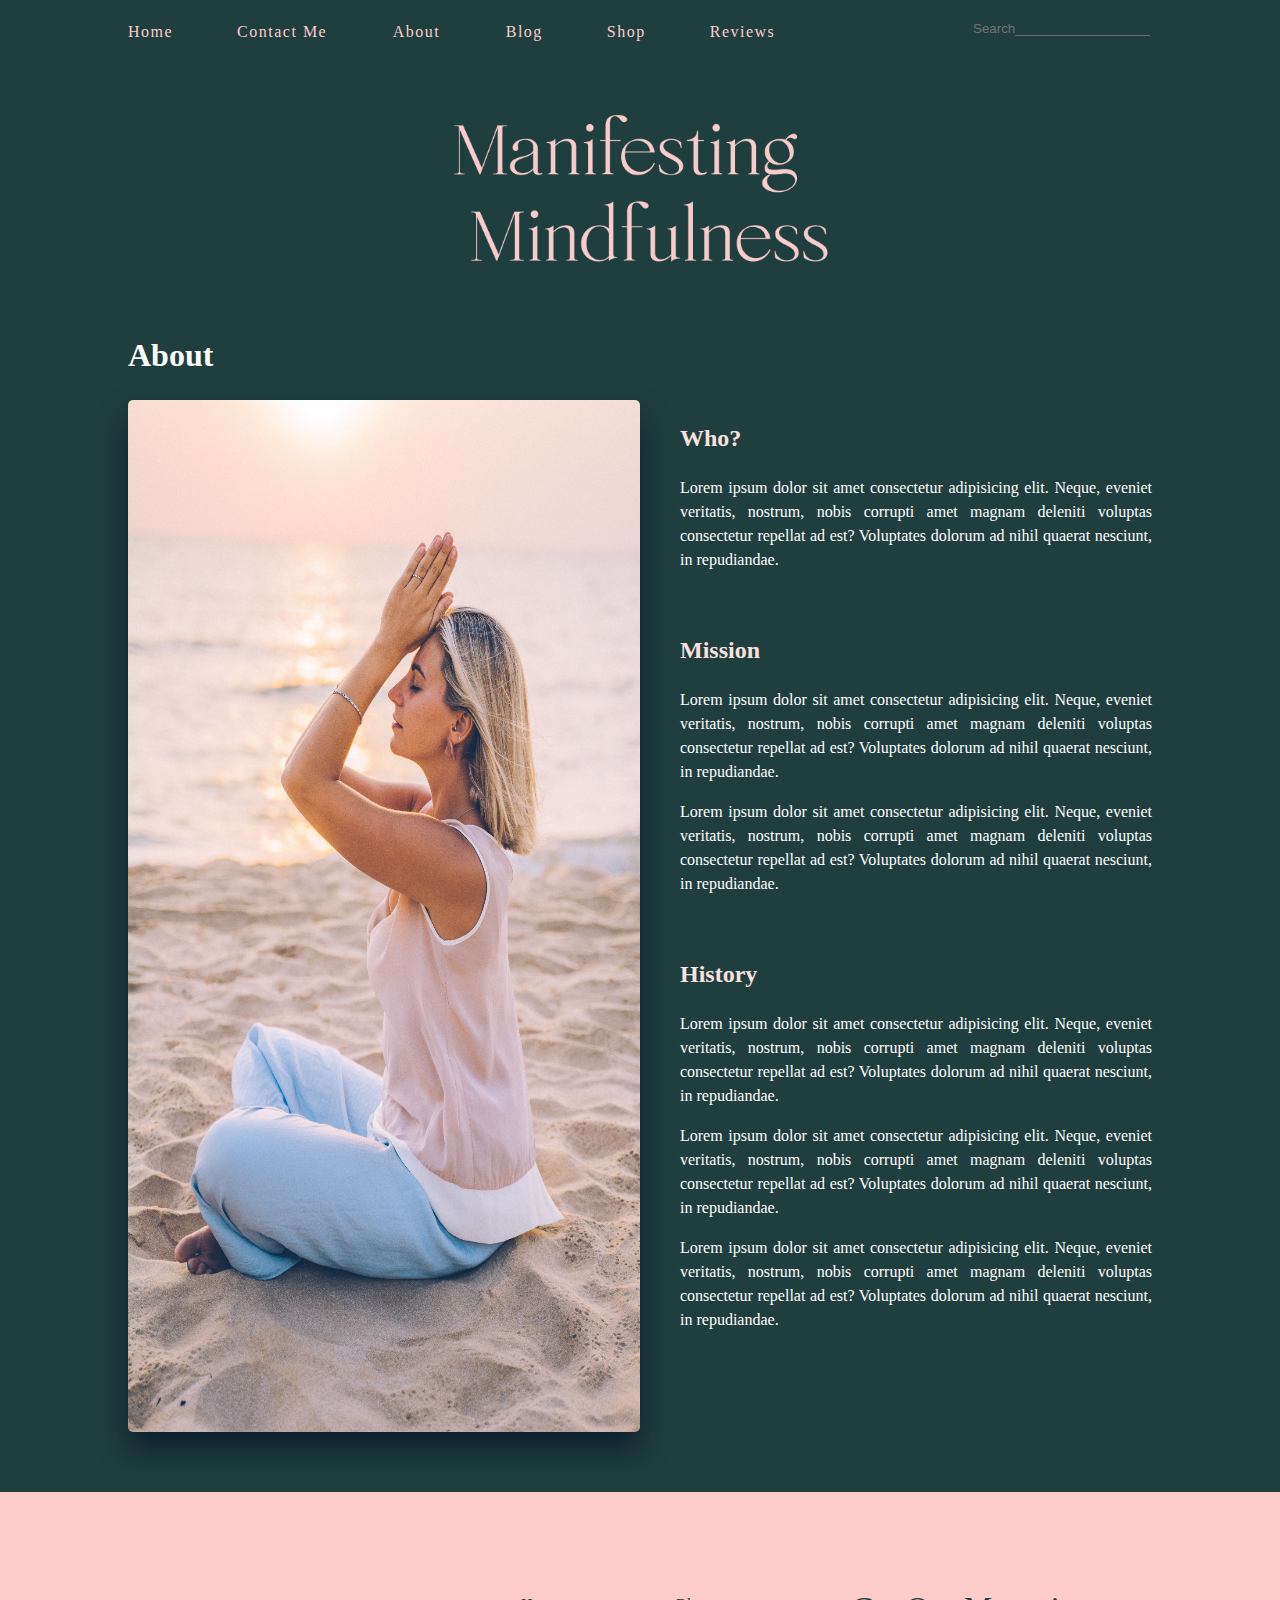
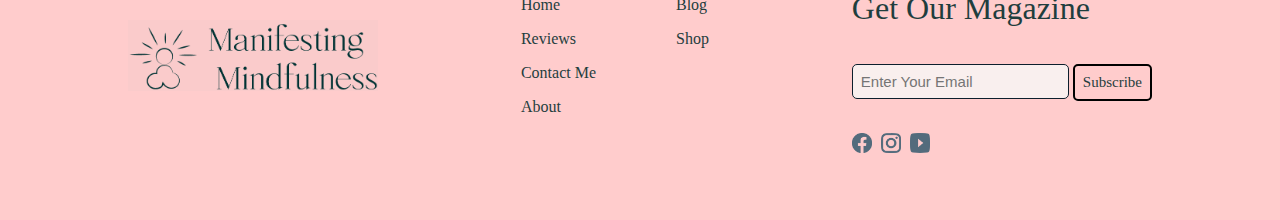
<file: About.html>
<!DOCTYPE html>
<html lang="en">

<head>
    <meta charset="UTF-8">
    <meta http-equiv="X-UA-Compatible" content="IE=edge">
    <meta name="viewport" content="width=device-width, initial-scale=1.0">
    <title>Blog-Interiors</title>
    <link rel="stylesheet" href="about.css">
</head>

<body>
    <nav class="navbar">
        <a href="inedx.html"> Home</a>
        <a href="contact.html"> Contact Me </a>
        <a href="About.html"> About </a>
        <div class="dropdown">
            <button class="dropbtn">Blog</button>
            <div class="dropdown-content">
                <a href="Blog.html">Interiors</a>
                <a href="Blog.html">Recommendations</a>
                <a href="Blog.html">Lifestyle</a>
                <a href="Blog.html">Fashion</a>
                <a href="Blog.html">Beauty</a>
                <a href="Blog.html">Culture</a>
                <a href="Blog.html">Travel</a>
                <a href="Blog.html">News</a>
            </div>
        </div>
        <div class="dropdown">
            <button class="dropbtn">Shop</button>
            <div class="dropdown-content">
                <a href="shop.html">Home Decor</a>
                <a href="shop.html">Gifts</a>
            </div>
        </div>
        <a href="reviews.html"> Reviews </a>

        <input type="text" placeholder="Search_______________________________________" class="search">
    </nav>

    <img class="brand-logo" src="Assets/brand_logo.png" alt="brand_logo">

    <div class="about-container">
        <h1 class="category">About</h1>
        <div class="about-post">
            <img src="Assets/about.jpg" alt="girl doing yoga poses">
            <div class="text">
                <div class="subtitle-text">
                    <h2>Who?</h2>
                    <p>
                        Lorem ipsum dolor sit amet consectetur adipisicing elit. Neque, eveniet veritatis, nostrum,
                        nobis
                        corrupti amet magnam deleniti voluptas consectetur repellat ad est? Voluptates dolorum ad nihil
                        quaerat
                        nesciunt, in repudiandae.
                    </p>
                </div>

                <div class="subtitle-text">
                    <h2>Mission</h2>
                    <p>
                        Lorem ipsum dolor sit amet consectetur adipisicing elit. Neque, eveniet veritatis, nostrum,
                        nobis
                        corrupti amet magnam deleniti voluptas consectetur repellat ad est? Voluptates dolorum ad nihil
                        quaerat
                        nesciunt, in repudiandae.
                    </p>
                    <p>
                        Lorem ipsum dolor sit amet consectetur adipisicing elit. Neque, eveniet veritatis, nostrum,
                        nobis
                        corrupti amet magnam deleniti voluptas consectetur repellat ad est? Voluptates dolorum ad nihil
                        quaerat
                        nesciunt, in repudiandae.
                    </p>
                </div>

                <div class="subtitle-text">
                    <h2>History</h2>
                    <p>
                        Lorem ipsum dolor sit amet consectetur adipisicing elit. Neque, eveniet veritatis, nostrum,
                        nobis
                        corrupti amet magnam deleniti voluptas consectetur repellat ad est? Voluptates dolorum ad nihil
                        quaerat
                        nesciunt, in repudiandae.
                    </p>
                    <p>
                        Lorem ipsum dolor sit amet consectetur adipisicing elit. Neque, eveniet veritatis, nostrum,
                        nobis
                        corrupti amet magnam deleniti voluptas consectetur repellat ad est? Voluptates dolorum ad nihil
                        quaerat
                        nesciunt, in repudiandae.
                    </p>
                    <p>
                        Lorem ipsum dolor sit amet consectetur adipisicing elit. Neque, eveniet veritatis, nostrum,
                        nobis
                        corrupti amet magnam deleniti voluptas consectetur repellat ad est? Voluptates dolorum ad nihil
                        quaerat
                        nesciunt, in repudiandae.
                    </p>
                </div>
            </div>
        </div>
    </div>

    <footer>
        <img src="Assets/brand_logo_footer.png" class="foot-logo" alt="blog logo in footer">

        <div class="foot-links">
            <div class="col1">
                <a href="home.html"> Home </a>
                <a href="reviews.html"> Reviews </a>
                <a href="contact.html"> Contact Me </a>
                <a href="index.html"> About</a>
            </div>

            <div class="col2">
                <a href="Blog.html"> Blog </a>
                <a href="shop.html"> Shop </a>
            </div>
        </div>

        <div class="footer-subscribe">
            <p> Get Our Magazine </p>
            <input type="email" placeholder="Enter Your Email">
            <button>Subscribe</button>
            <br>
            <img src="Assets/Facebook_Footer.png" alt="Facebook Logo">
            <img src="Assets/Instagram_Footer.png" alt="Instagram Logo">
            <img src="Assets/YouTube_Footer.png" alt="YouTube Logo">
        </div>
    </footer>
</body>

</html>
</file>
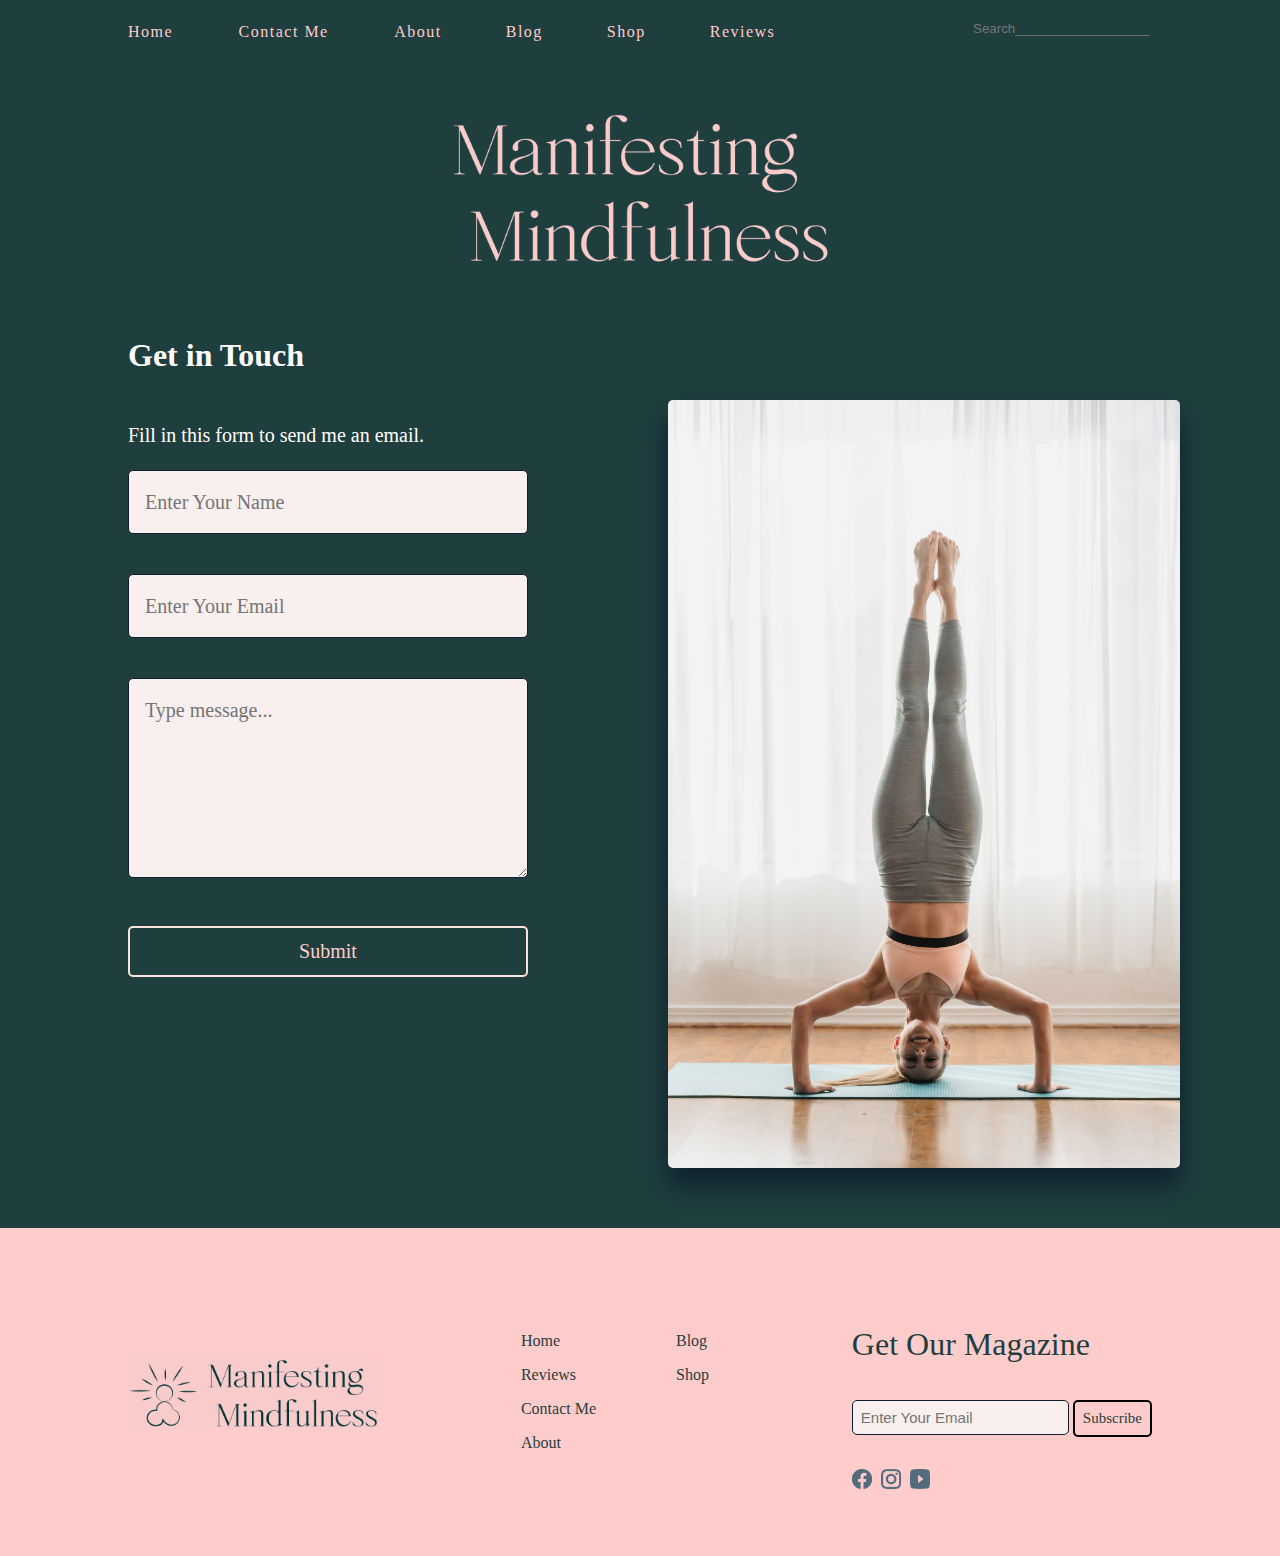
<file: contact.html>
<!DOCTYPE html>
<html lang="en">

<head>
    <meta charset="UTF-8">
    <meta http-equiv="X-UA-Compatible" content="IE=edge">
    <meta name="viewport" content="width=device-width, initial-scale=1.0">
    <title>Blog-Interiors</title>
    <link rel="stylesheet" href="contact.css">
</head>

<body>
    <nav class="navbar">
        <a href="index.html"> Home </a>
        <a href="contact.html"> Contact Me </a>
        <a href="About.html"> About</a>
        <div class="dropdown">
            <button class="dropbtn">Blog</button>
            <div class="dropdown-content">
                <a href="Blog.html">Interiors</a>
                <a href="Blog.html">Recommendations</a>
                <a href="Blog.html">Lifestyle</a>
                <a href="Blog.html">Fashion</a>
                <a href="Blog.html">Beauty</a>
                <a href="Blog.html">Culture</a>
                <a href="Blog.html">Travel</a>
                <a href="Blog.html">News</a>
            </div>
        </div>
        <div class="dropdown">
            <button class="dropbtn">Shop</button>
            <div class="dropdown-content">
                <a href="shop.html">Home Decor</a>
                <a href="shop.html">Gifts</a>
            </div>
        </div>
        <a href="reviews.html"> Reviews </a>

        <input type="text" placeholder="Search_______________________________________" class="search">
    </nav>

    <img class="brand-logo" src="Assets/brand_logo.png" alt="brand_logo">

    <div class="contact-container">
        <h1 class="category">Get in Touch</h1>
        <div class="contact-post">
            <div class="text">
                <form action="mailto:manifesting.mindfulness@blog.com" method="post">
                    <p>Fill in this form to send me an email.</p>
                    <input type="text" placeholder="Enter Your Name">
                    <br>
                    <input type="email" placeholder="Enter Your Email">
                    <br>
                    <textarea name="subject" placeholder="Type message..." class="message"></textarea>
                    <br>
                    <button type="submit"> Submit </button>
                </form>
            </div>
            <img src="Assets/contact-pic.jpg" alt="girl doing yoga poses">
        </div>
    </div>

    <footer>
        <img src="Assets/brand_logo_footer.png" class="foot-logo" alt="brand logo in footer">

        <div class="foot-links">
            <div class="col1">
                <a href="index.html"> Home </a>
                <a href="reviews.html"> Reviews </a>
                <a href="contact.html"> Contact Me </a>
                <a href="About.html">About</a>
            </div>

            <div class="col2">
                <a href="Blog.html"> Blog </a>
                <a href="shop.html"> Shop </a>
            </div>
        </div>

        <div class="footer-subscribe">
            <p> Get Our Magazine </p>
            <input type="email" placeholder="Enter Your Email">
            <button>Subscribe</button>
            <br>
            <img src="Assets/Facebook_Footer.png" alt="Facebook Logo">
            <img src="Assets/Instagram_Footer.png" alt="Instagram Logo">
            <img src="Assets/YouTube_Footer.png" alt="YouTube Logo">
        </div>
    </footer>
</body>

</html>
</file>
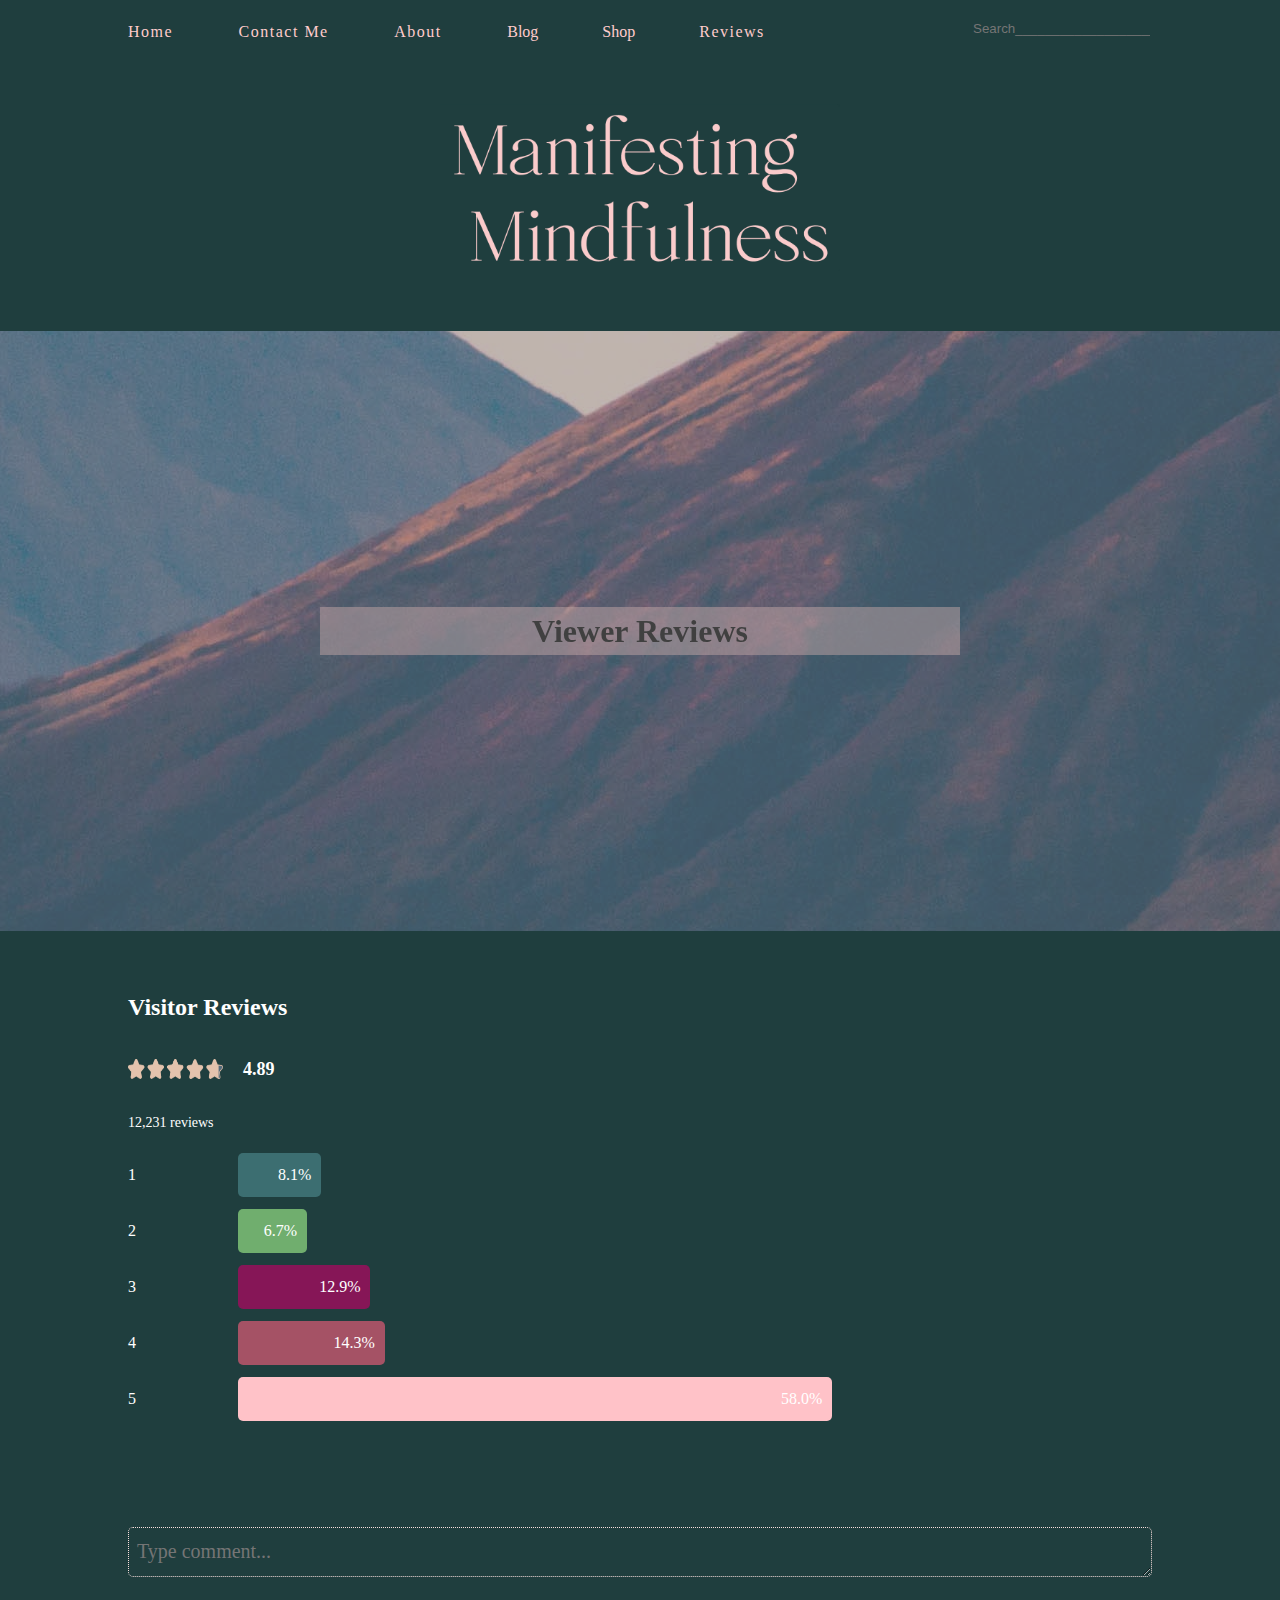
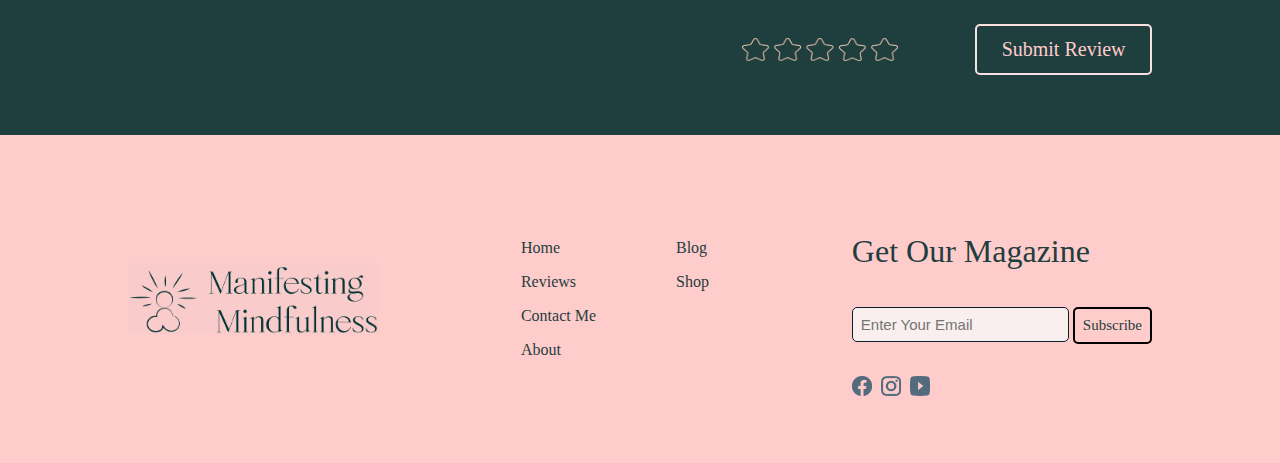
<file: reviews.html>
<!DOCTYPE html>
<html lang="en">

<head>
    <meta charset="UTF-8">
    <meta http-equiv="X-UA-Compatible" content="IE=edge">
    <meta name="viewport" content="width=device-width, initial-scale=1.0">
    <title>Manifesting Minfulness Blog</title>
    <link rel="stylesheet" href="reviews.css" />
</head>

<body>
    <nav class="navbar">
        <a href="index.html"> Home </a>
        <a href="contact.html"> Contact Me </a>
        <a href="About.html"> About </a>
        <div class="dropdown">
            <button class="dropbtn">Blog</button>
            <div class="dropdown-content">
                <a href="Blog.html">Interiors</a>
                <a href="Blog.html">Recommendations</a>
                <a href="Blog.html">Lifestyle</a>
                <a href="Blog.html">Fashion</a>
                <a href="Blog.html">Beauty</a>
                <a href="Blog.html">Culture</a>
                <a href="Blog.html">Travel</a>
            </div>
        </div>
        <div class="dropdown">
            <button class="dropbtn">Shop</button>
            <div class="dropdown-content">
                <a href="shop.html">Home Decor</a>
                <a href="shop.html">Gifts</a>
            </div>
        </div>
        <a href="reviews.html"> Reviews </a>

        <input type="text" placeholder="Search_______________________________________" class="search">
    </nav>

    <img class="brand-logo" src="Assets/brand_logo.png" alt="brand_logo">

    <div class="banner">
        <h1 class="title"> Viewer Reviews </h1>
    </div>

    <div class="reviews-container">
        <div class="ratings">
            <p class="cus-rev">Visitor Reviews</p>
            <div class="score">
                <img src="Assets/stars.png" alt="">
                <p class="rate">4.89</p>
            </div>
            <p class="num-rev">12,231 reviews</p>
            <div class="results">
                <p>1</p>
                <div class="voted horrible">8.1%</div>
            </div>

            <div class="results">
                <p>2</p>
                <div class="voted bad">6.7%</div>
            </div>

            <div class="results">
                <p>3</p>
                <div class="voted okay">12.9%</div>
            </div>

            <div class="results">
                <p>4</p>
                <div class="voted exc">14.3%</div>
            </div>

            <div class="results">
                <p>5</p>
                <div class="voted per">58.0%</div>
            </div>
        </div>

        <div class="reviews-post">
            <div class="comment-rev">
                <textarea name="subject" placeholder="Type comment..." class="message"></textarea>
                <div class="sub-rev">
                    <img src="Assets/empty_stars.png" alt="">
                    <button> Submit Review </button>
                </div>
            </div>
        </div>
    </div>

    <footer>
        <img src="Assets/brand_logo_footer.png" class="foot-logo" alt="brand logo in footer">

        <div class="foot-links">
            <div class="col1">
                <a href="index.html"> Home </a>
                <a href="reviews.html"> Reviews </a>
                <a href="contact.html"> Contact Me </a>
                <a href="About.html"> About </a>
            </div>

            <div class="col2">
                <a href="Blog.html"> Blog </a>
                <a href="shop.html"> Shop </a>
            </div>
        </div>

        <div class="footer-subscribe">
            <p> Get Our Magazine </p>
            <input type="email" placeholder="Enter Your Email">
            <button>Subscribe</button>
            <br>
            <img src="Assets/Facebook_Footer.png" alt="Facebook Logo">
            <img src="Assets/Instagram_Footer.png" alt="Instagram Logo">
            <img src="Assets/YouTube_Footer.png" alt="YouTube Logo">
        </div>
    </footer>
</body>

</html>
</file>
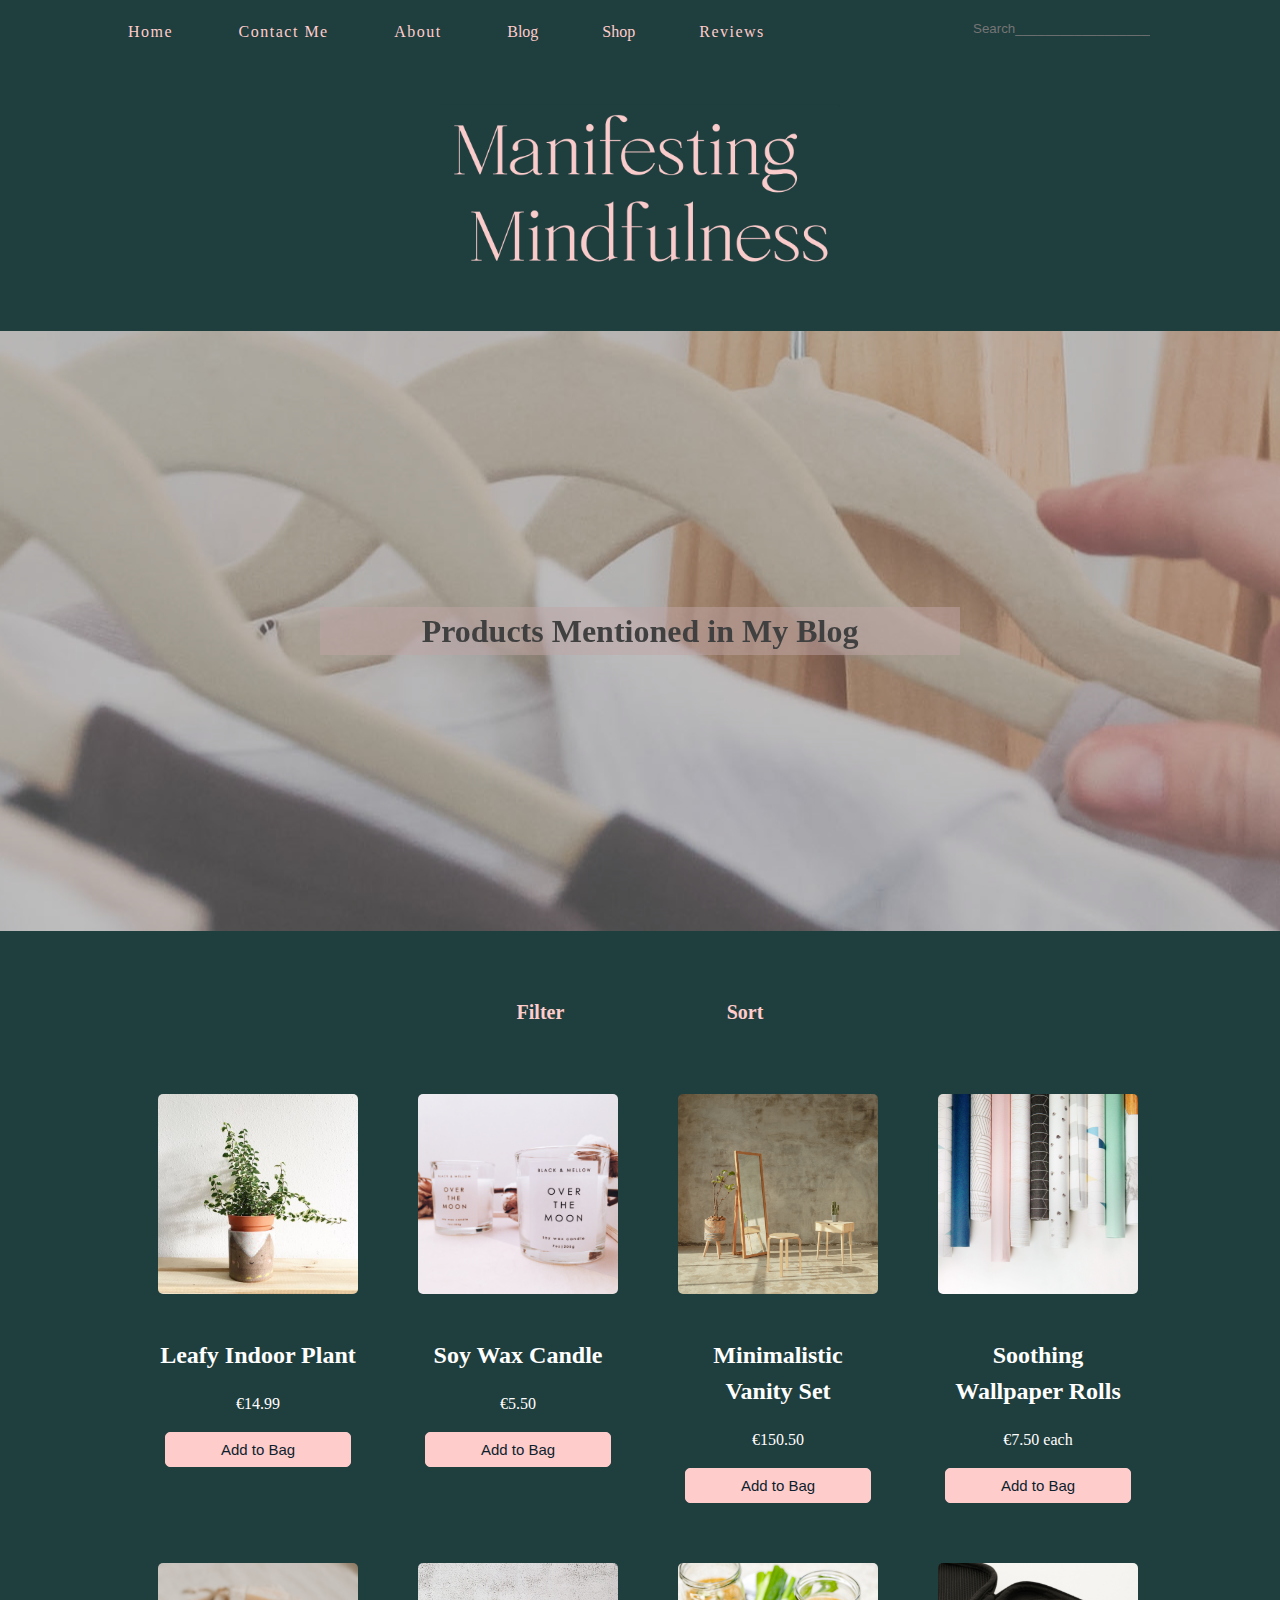
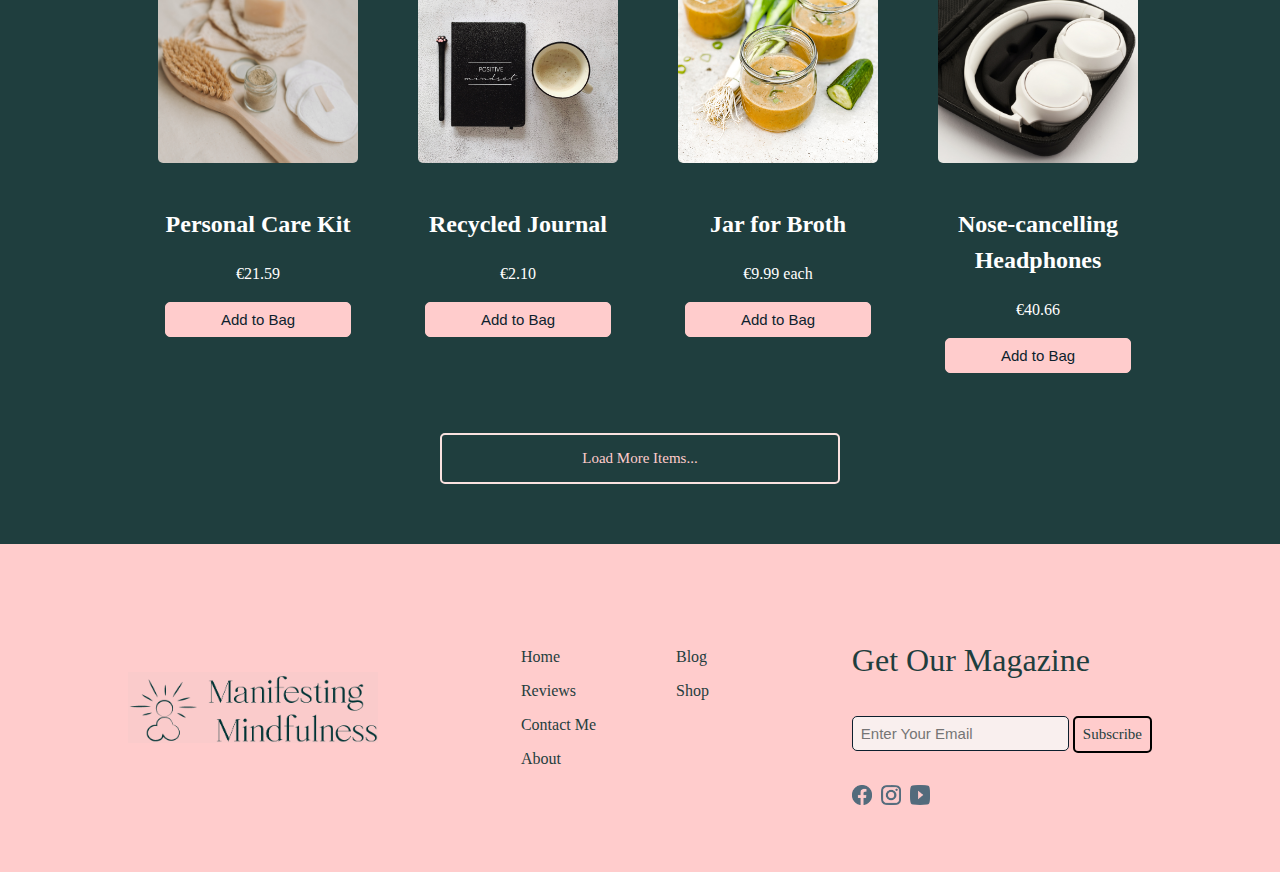
<file: shop.html>
<!DOCTYPE html>
<html lang="en">

<head>
    <meta charset="UTF-8">
    <meta http-equiv="X-UA-Compatible" content="IE=edge">
    <meta name="viewport" content="width=device-width, initial-scale=1.0">
    <title>Blog-Interiors</title>
    <link rel="stylesheet" href="shop.css">
</head>

<body>
    <nav class="navbar">
        <a href="index.html"> Home </a>
        <a href="contact.html"> Contact Me </a>
        <a href="About.html"> About </a>
        <div class="dropdown">
            <button class="dropbtn">Blog</button>
            <div class="dropdown-content">
                <a href="Blog.html">Interiors</a>
                <a href="Blog.html">Recommendations</a>
                <a href="Blog.html">Lifestyle</a>
                <a href="Blog.html">Fashion</a>
                <a href="Blog.html">Beauty</a>
                <a href="Blog.html">Culture</a>
                <a href="Blog.html">Travel</a>
            </div>
        </div>
        <div class="dropdown">
            <button class="dropbtn">Shop</button>
            <div class="dropdown-content">
                <a href="shop.html">Home Decor</a>
                <a href="shop.html">Gifts</a>
            </div>
        </div>
        <a href="reviews.html"> Reviews </a>

        <input type="text" placeholder="Search_______________________________________" class="search">
    </nav>

    <img class="brand-logo" src="Assets/brand_logo.png" alt="brand_logo">

    <div class="home-container">
        <div class="banner">
            <h1 class="title"> Products Mentioned in My Blog </h1>
        </div>

        <div class="view">
            <div class="filter-drop">
                <button class="filter-button">Filter</button>
                <div class="filter-dropdown">
                    <a href="shop.html">Home Decor</a>
                    <a href="shop.html">Gifts</a>
                </div>
            </div>

            <div class="sort-drop">
                <button class="filter-button">Sort</button>
                <div class="filter-dropdown">
                    <a href="shop.html">Ascending</a>
                    <a href="shop.html">Descending</a>
                </div>
            </div>
        </div>

        <div class="shop">
            <div class="product-view">
                <img src="Assets/product1.jpeg" alt="product-thumbnail">
                <div class="shop-product">
                    <h2>
                        Leafy Indoor Plant
                    </h2>
                    <p>€14.99</p>
                    <button> Add to Bag </button>
                </div>
            </div>

            <div class="product-view">
                <img src="Assets/candle.jpg" alt="product-thumbnail">
                <div class="shop-product">
                    <h2>
                        Soy Wax Candle
                    </h2>
                    <p>€5.50</p>
                    <button> Add to Bag </button>
                </div>
            </div>

            <div class="product-view">
                <img src="Assets/mini-vanity.jpg" alt="product-thumbnail">
                <div class="shop-product">
                    <h2>
                        Minimalistic Vanity Set
                    </h2>
                    <p>€150.50</p>
                    <button> Add to Bag </button>
                </div>
            </div>

            <div class="product-view">
                <img src="Assets/wallpaper.jpg" alt="product-thumbnail">
                <div class="shop-product">
                    <h2>
                        Soothing Wallpaper Rolls
                    </h2>
                    <p>€7.50 each</p>
                    <button> Add to Bag </button>
                </div>
            </div>
        </div>
    </div>

    <div class="shop">
        <div class="product-view">
            <img src="Assets/care-kit.jpg" alt="product-thumbnail">
            <div class="shop-product">
                <h2>
                    Personal Care Kit
                </h2>
                <p>€21.59</p>
                <button> Add to Bag </button>
            </div>
        </div>

        <div class="product-view">
            <img src="Assets/journal.jpg" alt="product-thumbnail">
            <div class="shop-product">
                <h2>
                    Recycled Journal
                </h2>
                <p>€2.10</p>
                <button> Add to Bag </button>
            </div>
        </div>
        <div class="product-view">
            <img src="Assets/mason.jpg" alt="product-thumbnail">
            <div class="shop-product">
                <h2>
                    Jar for Broth </h2>
                <p>€9.99 each</p>
                <button> Add to Bag </button>
            </div>
        </div>

        <div class="product-view">
            <img src="Assets/headphones.jpg" alt="product-thumbnail">
            <div class="shop-product">
                <h2>
                    Nose-cancelling Headphones
                </h2>
                <p>€40.66</p>
                <button> Add to Bag </button>
            </div>
        </div>
    </div>

    <div class="more">
        <a href="#">Load More Items...</a>
    </div>

    <footer>
        <img src="Assets/brand_logo_footer.png" class="foot-logo" alt="brand logo in footer">

        <div class="foot-links">
            <div class="col1">
                <a href="index.html"> Home </a>
                <a href="reviews.html"> Reviews </a>
                <a href="contact.html"> Contact Me </a>
                <a href="About.html"> About </a>
            </div>

            <div class="col2">
                <a href="Blog.html"> Blog </a>
                <a href="shop.html"> Shop </a>
            </div>
        </div>

        <div class="footer-subscribe">
            <p> Get Our Magazine </p>
            <input type="email" placeholder="Enter Your Email">
            <button>Subscribe</button>
            <br>
            <img src="Assets/Facebook_Footer.png" alt="Facebook Logo">
            <img src="Assets/Instagram_Footer.png" alt="Instagram Logo">
            <img src="Assets/YouTube_Footer.png" alt="YouTube Logo">
        </div>
    </footer>
</body>

</html>
</file>
<file: about.css>
* {
    box-sizing: border-box;
}

/* ***************
    TAGS
***************** */

body {
    background-color: #1f3e3e;
    color: white;
    font-family: 'Goudy Old Style', 'Candara Light', 'Bell MT', Times, serif;
    line-height: 1.5;
    margin: 0;
    padding: 0;
}

footer {
    background-color: #FFCCCC;
    display: flex;
    align-items: center;
    justify-content: space-between;
    padding-top: 60px;
    padding-bottom: 60px;
    padding-left: 10%;
    padding-right: 10%;
}

h1.title {
    font-size: 2em;
}

h2 {
    color: #FAE1DF;
    text-decoration: none;
}

nav {
    background-color: #1f3e3e;
}

/* ***************
    CLASSES
***************** */

.about-container {
    margin-left: 10%;
    margin-right: 10%;
    margin-bottom: 60px;
}

.about-container img {
    width: 50%;
    border-radius: 5px;
    filter: drop-shadow(0px 17px 14px #0d1f2d);
}

.about-post {
    display: flex;
}

.brand-logo {
    display: block;
    margin-left: auto;
    margin-right: auto;
    width: 400px;
    margin-bottom: 60px;
    margin-top: 60px;
}

.col1 {
    margin-right: 80px;
}

.col1>a,
.col2>a {
    margin-top: 10px;
    margin-bottom: 10px;
}

.dropbtn {
    background-color: transparent;
    padding: 0;
    color: #FFCCCC;
    font-size: medium;
    margin-right: 60px;
    border: none;
    cursor: pointer;
    letter-spacing: 1.5px;
    font-family: 'Goudy Old Style', 'Candara Light', 'Bell MT', Times, serif;
}

.dropbtn:hover {
    color: #FAE1DF;
}

.dropdown-content {
    display: none;
    position: absolute;
    background-color: #FFCCCC;
    min-width: 160px;
    box-shadow: 0px 8px 16px 0px rgba(0, 0, 0, 0.2);
    z-index: 1;
    border-radius: 5px;
}

.dropdown-content a {
    color: #1f3e3e;
    padding: 12px 16px;
    text-decoration: none;
    display: block;
}

.dropdown-content a:hover {
    color: #1f3e3e;
}

.dropdown-content :hover {
    background-color: #9ea3b0
}

.dropdown {
    position: relative;
    display: inline-block;
    font-family: 'Goudy Old Style', 'Candara Light', 'Bell MT', Times, serif;
}

.dropdown:hover .dropdown-content {
    display: block;
}

.dropdown:hover .dropbtn {
    background-color: transparent;
}

.foot-links {
    display: flex;
    justify-content: center;
}

.foot-links a {
    text-decoration: none;
    color: #1f3e3e;
    display: block;
}

.foot-logo {
    width: 250px;
    display: block;
}

.footer-subscribe>button {
    background-color: transparent;
    border-radius: 5px;
    border: 2px solid black;
    color: #1f3e3e;
    font-size: 15px;
    padding: 8px;
    text-align: center;
    font-family: 'Goudy Old Style', 'Candara Light', 'Bell MT', Times, serif;
}

.footer-subscribe>button:hover {
    background-color: #f9efee;
    border: 2px solid #f9efee;
    color: #1f3e3e;
    border-radius: 5px;
    padding: 8px;
    text-align: center;
    text-decoration: none;
    font-size: 15px;
    cursor: pointer;
}

.footer-subscribe>img {
    height: 20px;
    width: 20px;
    margin-right: 5px;
    margin-top: 2em;
}

.footer-subscribe>input {
    border: 1.5px solid #0d1f2d;
    border-radius: 5px;
    padding: 8px;
    font-size: 15px;
    background-color: #f9efee;
    color: #0d1f2d;
}

.footer-subscribe>p {
    color: #1f3e3e;
    font-size: 2em;
}

.navbar {
    margin-top: 20px;
    margin-bottom: 20px;
    margin-left: 10%;
    margin-right: 10%;
}

.navbar>a {
    color: #FFCCCC;
    text-decoration: none;
    margin-right: 60px;
    letter-spacing: 1.5px;
}

.navbar a:hover {
    color: #FAE1DF;
}

.search {
    background-color: transparent;
    border: none;
    color: white;
    float: right;
}

.search:focus {
    outline: none;
    font-size: larger;
}

.subtitle-text {
    margin-bottom: 60px;
}

.text {
    margin-left: 40px;
    text-align: justify;
    margin-bottom: 40px;
}
</file>
<file: contact.css>
* {
    box-sizing: border-box;
}

/* ***************
    TAGS
***************** */

body {
    background-color: #1f3e3e;
    color: white;
    font-family: 'Goudy Old Style', 'Candara Light', 'Bell MT', Times, serif;
    line-height: 1.5;
    margin: 0;
    padding: 0;
}

footer {
    background-color: #FFCCCC;
    display: flex;
    align-items: center;
    justify-content: space-between;
    padding-top: 60px;
    padding-bottom: 60px;
    padding-left: 10%;
    padding-right: 10%;
}

h1 {
    font-size: 2em;
    margin-top: 0;
}

h2 {
    color: #FAE1DF;
    text-decoration: none;
}

nav {
    background-color: #1f3e3e;
}

/* ***************
    CLASSES
***************** */

.contact-container {
    margin-left: 10%;
    margin-right: 10%;
    margin-bottom: 60px;
}

.contact-container img {
    width: 50%;
    border-radius: 5px;
    filter: drop-shadow(0px 17px 14px #0d1f2d);
}

.contact-post {
    display: flex;
    justify-content: space-between;
}

.brand-logo {
    display: block;
    margin-left: auto;
    margin-right: auto;
    width: 400px;
    margin-bottom: 60px;
    margin-top: 60px;
}

.col1 {
    margin-right: 80px;
}

.col1>a,
.col2>a {
    margin-top: 10px;
    margin-bottom: 10px;
}

.dropdown {
    position: relative;
    display: inline-block;
    font-family: 'Goudy Old Style', 'Candara Light', 'Bell MT', Times, serif;
}

.dropbtn {
    background-color: transparent;
    padding: 0;
    color: #FFCCCC;
    font-size: medium;
    margin-right: 60px;
    border: none;
    cursor: pointer;
    letter-spacing: 1.5px;
    font-family: 'Goudy Old Style', 'Candara Light', 'Bell MT', Times, serif;
}

.dropbtn:hover {
    color: #FAE1DF;
}

.dropdown-content {
    display: none;
    position: absolute;
    background-color: #FFCCCC;
    min-width: 160px;
    box-shadow: 0px 8px 16px 0px rgba(0, 0, 0, 0.2);
    z-index: 1;
    border-radius: 5px;
}

.dropdown-content a {
    color: #1f3e3e;
    padding: 12px 16px;
    text-decoration: none;
    display: block;
}

.dropdown-content a:hover {
    color: #1f3e3e;
}

.dropdown-content :hover {
    background-color: #9ea3b0
}

.dropdown:hover .dropdown-content {
    display: block;
}

.dropdown:hover .dropbtn {
    background-color: transparent;
}

.foot-links {
    display: flex;
    justify-content: center;
}

.foot-links a {
    text-decoration: none;
    color: #1f3e3e;
    display: block;
}

.foot-logo {
    width: 250px;
    display: block;
}

.footer-subscribe>p {
    color: #1f3e3e;
    font-size: 2em;
}

.footer-subscribe>input {
    border: 1.5px solid #0d1f2d;
    border-radius: 5px;
    padding: 8px;
    font-size: 15px;
    background-color: #f9efee;
    color: #0d1f2d;
}

.footer-subscribe>button {
    background-color: transparent;
    border-radius: 5px;
    border: 2px solid black;
    color: #1f3e3e;
    font-size: 15px;
    padding: 8px;
    text-align: center;
    font-family: 'Goudy Old Style', 'Candara Light', 'Bell MT', Times, serif;
}

.footer-subscribe>button:hover {
    background-color: #f9efee;
    border: 2px solid #f9efee;
    color: #1f3e3e;
    border-radius: 5px;
    padding: 8px;
    text-align: center;
    text-decoration: none;
    font-size: 15px;
    cursor: pointer;
}

.footer-subscribe>img {
    height: 20px;
    width: 20px;
    margin-right: 5px;
    margin-top: 2em;
}

.navbar {
    margin-top: 20px;
    margin-bottom: 20px;
    margin-left: 10%;
    margin-right: 10%;
}

.navbar>a {
    color: #FFCCCC;
    text-decoration: none;
    margin-right: 60px;
    letter-spacing: 1.5px;
}

.navbar a:hover {
    color: #FAE1DF;
}

.search {
    background-color: transparent;
    border: none;
    color: white;
    float: right;
}

.search:focus {
    outline: none;
    font-size: larger;
}

.text {
    margin-right: 40px;
    text-align: justify;
    margin-bottom: 40px;
    font-size: 20px;
    font-family: 'Goudy Old Style', 'Candara Light', 'Bell MT', Times, serif;
    line-height: 1.5;
}

.text>form>input {
    border: 1.5px solid #0d1f2d;
    border-radius: 5px;
    padding: 16px;
    width: 400px;
    background-color: #f9efee;
    color: #0d1f2d;
    margin-right: 100px;
    margin-bottom: 40px;
    font-size: 20px;
    font-family: 'Goudy Old Style', 'Candara Light', 'Bell MT', Times, serif;
    line-height: 1.5;
}

.text .message {
    height: 200px;
    font-size: 20px;
    font-family: 'Goudy Old Style', 'Candara Light', 'Bell MT', Times, serif;
    line-height: 1.5;
}

.text>form>button {
    background-color: transparent;
    border-radius: 5px;
    border: 2px solid #FAE1DF;
    color: #FFCCCC;
    font-size: 20px;
    padding: 12px 20px;
    text-align: center;
    cursor: pointer;
    width: 400px;
    font-family: 'Goudy Old Style', 'Candara Light', 'Bell MT', Times, serif;
}

.text>form>button:hover {
    background-color: #f9efee;
    border: 2px solid #f9efee;
    color: #1f3e3e;
    text-decoration: none;
}

.text>form>textarea {
    width: 400px;
    padding: 16px;
    border-radius: 5px;
    border: 1.5px solid #0d1f2d;
    background-color: #f9efee;
    color: #0d1f2d;
    margin-right: 100px;
    margin-bottom: 40px;
    resize: vertical;
}
</file>
<file: reviews.css>
* {
    box-sizing: border-box;
}

/* ***************
    TAGS
***************** */

body {
    background-color: #1f3e3e;
    color: white;
    font-family: 'Goudy Old Style', 'Candara Light', 'Bell MT', Times, serif;
    line-height: 1.5;
    margin: 0;
    padding: 0;
}

footer {
    background-color: #FFCCCC;
    display: flex;
    align-items: center;
    justify-content: space-between;
    padding-top: 60px;
    padding-bottom: 60px;
    padding-left: 10%;
    padding-right: 10%;
}

nav {
    background-color: #1f3e3e;
}

textarea {
    padding: 8px;
    border-radius: 5px;
    border: 1.5px dotted #FAE1DF;
    color: #FFCCCC;
    resize: vertical;
}


/* ***************
    CLASSES
***************** */

.bad {
    width: 6.7%;
    background-color: #70AE6E;
    border-radius: 5px;
    margin-left: 10%;
}

.banner {
    background-image: url(Assets/reviews.jpg);
    width: 100%;
    background-position: center;
    background-repeat: no-repeat;
    position: relative;
    margin-bottom: 60px;
    height: 600px;
    filter: contrast(50%);
}

.brand-logo {
    display: block;
    margin-left: auto;
    margin-right: auto;
    width: 400px;
    margin-bottom: 60px;
    margin-top: 60px;
}

.col1 {
    margin-right: 80px;
}

.col1>a,
.col2>a {
    margin-top: 10px;
    margin-bottom: 10px;
}

.comment-rev .message {
    text-align: justify;
    margin-bottom: 40px;
    font-size: 20px;
    font-family: 'Goudy Old Style', 'Candara Light', 'Bell MT', Times, serif;
    line-height: 1.5;
    margin-top: 40px;
    width: 100%;
    height: 50px;
    background-color: transparent;
}

.cus-rev {
    font-size: 24px;
    padding-bottom: 0;
    font-weight: 700;
    line-height: 32px;
    margin-bottom: 16px;
}

.dropbtn {
    background-color: transparent;
    padding: 0;
    color: #FFCCCC;
    font-size: medium;
    margin-right: 60px;
    border: none;
    cursor: pointer;
    font-family: 'Goudy Old Style', 'Candara Light', 'Bell MT', Times, serif;
}

.dropbtn:hover {
    color: #FAE1DF;
}

.dropdown {
    position: relative;
    display: inline-block;
    letter-spacing: 1.5px;
    font-family: 'Goudy Old Style', 'Candara Light', 'Bell MT', Times, serif;
}

.dropdown-content {
    display: none;
    position: absolute;
    background-color: #FFCCCC;
    min-width: 160px;
    box-shadow: 0px 8px 16px 0px rgba(0, 0, 0, 0.2);
    z-index: 1;
    border-radius: 5px;
}

.dropdown-content a {
    color: #1f3e3e;
    padding: 12px 16px;
    text-decoration: none;
    display: block;
}

.dropdown-content a:hover {
    color: #1f3e3e;
}

.dropdown-content :hover {
    background-color: #9ea3b0
}

.dropdown:hover .dropdown-content {
    display: block;
}

.dropdown:hover .dropbtn {
    background-color: transparent;
}

.exc {
    width: 14.3%;
    background-color: #A55265;
    border-radius: 5px;
    margin-left: 10%;
}

.foot-links {
    display: flex;
    justify-content: center;
}

.foot-links a {
    text-decoration: none;
    color: #1f3e3e;
    display: block;
}

.foot-logo {
    width: 250px;
    display: block;
}

.footer-subscribe>p {
    color: #1f3e3e;
    font-size: 2em;
}

.footer-subscribe>input {
    border: 1.5px solid #0d1f2d;
    border-radius: 5px;
    padding: 8px;
    font-size: 15px;
    background-color: #f9efee;
    color: #0d1f2d;
}

.footer-subscribe>button {
    background-color: transparent;
    border-radius: 5px;
    border: 2px solid black;
    color: #1f3e3e;
    font-size: 15px;
    padding: 8px;
    text-align: center;
    font-family: 'Goudy Old Style', 'Candara Light', 'Bell MT', Times, serif;
}

.footer-subscribe>button:hover {
    background-color: #f9efee;
    border: 2px solid #f9efee;
    color: #1f3e3e;
    border-radius: 5px;
    padding: 8px;
    text-align: center;
    text-decoration: none;
    font-size: 15px;
    cursor: pointer;
}

.footer-subscribe>img {
    height: 20px;
    width: 20px;
    margin-right: 5px;
    margin-top: 2em;
}

.horrible {
    width: 8.1%;
    background-color: #3C6E71;
    border-radius: 5px;
    margin-left: 10%;
}

.navbar {
    margin-top: 20px;
    margin-bottom: 20px;
    margin-left: 10%;
    margin-right: 10%;
}

.navbar>a {
    color: #FFCCCC;
    text-decoration: none;
    margin-right: 60px;
    letter-spacing: 1.5px;
}

.navbar a:hover {
    color: #FAE1DF;
}

.okay {
    width: 12.9%;
    background-color: #861657;
    border-radius: 5px;
    margin-left: 10%;
}

.per {
    width: 58%;
    background-color: #FFC2C8;
    border-radius: 5px;
    margin-left: 10%;
}

.rate {
    font-size: 18px;
    line-height: 24px;
    font-weight: bold;
}

.ratings {
    margin-bottom: 60px;
}

.ratings .num-rev {
    font-size: 14px;
    line-height: 20px;
}

.ratings .score>img {
    width: 95px;
    height: 20px;
    margin-right: 20px;
}

.results {
    display: flex;
    align-items: center;
}

.results .voted {
    text-align: right;
    padding-top: 10px;
    padding-right: 10px;
    padding-bottom: 10px;
    color: white;
}

.reviews-container {
    margin-left: 10%;
    margin-right: 10%;
    margin-bottom: 60px;
}

.reviews-post {
    box-sizing: border-box;
    display: block;
}

.score {
    display: flex;
    align-items: center;
}

.search {
    background-color: transparent;
    border: none;
    color: white;
    float: right;
}

.search:focus {
    outline: none;
    font-size: larger;
}

.sub-rev {
    display: flex;
    margin-bottom: 60px;
    align-items: center;
}

.sub-rev>button {
    background-color: transparent;
    border-radius: 5px;
    border: 2px solid #FAE1DF;
    color: #FFCCCC;
    font-size: 20px;
    padding: 12px;
    width: 200px;
    text-align: center;
    cursor: pointer;
    margin-left: 0;
    font-family: 'Goudy Old Style', 'Candara Light', 'Bell MT', Times, serif;
}

.sub-rev>button:hover {
    background-color: #f9efee;
    border: 2px solid #f9efee;
    color: #1f3e3e;
    text-decoration: none;
}

.sub-rev>img {
    width: 180px;
    height: 23px;
    margin-left: 60%;
    margin-right: 77px;
}

.title {
    text-align: center;
    position: absolute;
    left: 25%;
    top: 42.5%;
    width: 50%;
    margin-left: auto;
    margin-right: auto;
    filter: brightness(1);
    filter: contrast(1);
    color: black;
    font-size: 2em;
    background-color: rgba(255, 204, 204, 0.5);
}
</file>
<file: shop.css>
* {
    box-sizing: border-box;
}

/* ***************
    TAGS
***************** */

body {
    background-color: #1f3e3e;
    color: white;
    font-family: 'Goudy Old Style', 'Candara Light', 'Bell MT', Times, serif;
    line-height: 1.5;
    margin: 0;
    padding: 0;
    height: 100%;
}

footer {
    background-color: #FFCCCC;
    display: flex;
    align-items: center;
    justify-content: space-between;
    padding-top: 60px;
    padding-bottom: 60px;
    padding-left: 10%;
    padding-right: 10%;
}

h1.title {
    font-size: 2em;
}

nav {
    background-color: #1f3e3e;
}

/* ***************
    CLASSES
***************** */

.banner {
    background-image: url(Assets/shop.jpg);
    width: 100%;
    background-position: center;
    background-repeat: no-repeat;
    position: relative;
    margin-bottom: 60px;
    height: 600px;
    filter: contrast(50%);
}

.brand-logo {
    display: block;
    margin-left: auto;
    margin-right: auto;
    width: 400px;
    margin-bottom: 60px;
    margin-top: 60px;
}

.col1 {
    margin-right: 80px;
}

.col1>a,
.col2>a {
    margin-top: 10px;
    margin-bottom: 10px;
}

.dropbtn {
    background-color: transparent;
    padding: 0;
    color: #FFCCCC;
    font-size: medium;
    margin-right: 60px;
    border: none;
    cursor: pointer;
    font-family: 'Goudy Old Style', 'Candara Light', 'Bell MT', Times, serif;
}

.dropbtn:hover {
    color: #FAE1DF;
}

.dropdown {
    position: relative;
    display: inline-block;
    letter-spacing: 1.5px;
    font-family: 'Goudy Old Style', 'Candara Light', 'Bell MT', Times, serif;
}

.dropdown-content {
    display: none;
    position: absolute;
    background-color: #FFCCCC;
    min-width: 160px;
    box-shadow: 0px 8px 16px 0px rgba(0, 0, 0, 0.2);
    z-index: 1;
    border-radius: 5px;
}

.dropdown-content a {
    color: #1f3e3e;
    padding: 12px 16px;
    text-decoration: none;
    display: block;
}

.dropdown-content a:hover {
    color: #1f3e3e;
}

.dropdown-content :hover {
    background-color: #9ea3b0
}

.dropdown:hover .dropdown-content {
    display: block;
}

.dropdown:hover .dropbtn {
    background-color: transparent;
}

.filter-button {
    background-color: transparent;
    border-radius: 5px;
    padding: 0;
    color: #FFCCCC;
    font-size: 20px;
    text-align: center;
    padding-top: 10px;
    padding-bottom: 10px;
    padding-left: 30px;
    padding-right: 30px;
    font-weight: bold;
    border: none;
    cursor: pointer;
    font-family: 'Goudy Old Style', 'Candara Light', 'Bell MT', Times, serif;
}

.filter-button:hover {
    color: #FFCCCC;
    cursor: pointer;
}

.filter-drop {
    position: relative;
    justify-content: center;
    text-align: center;
    margin-bottom: 60px;
    font-size: 20px;
    display: inline-block;
    font-family: 'Goudy Old Style', 'Candara Light', 'Bell MT', Times, serif;
}

.filter-drop:hover .filter-dropdown {
    display: block;
}

.filter-droptown:hover .filter-button {
    background-color: transparent;
}


.filter-dropdown {
    display: none;
    position: absolute;
    background-color: #FFCCCC;
    min-width: 160px;
    box-shadow: 0px 8px 16px 0px rgba(0, 0, 0, 0.2);
    z-index: 1;
    border-radius: 5px;
}

.filter-dropdown a {
    color: #1f3e3e;
    padding: 12px 16px;
    text-decoration: none;
    display: block;
}

.filter-dropdown a:hover {
    color: #1f3e3e;
}

.filter-dropdown :hover {
    background-color: #9ea3b0
}

.foot-links {
    display: flex;
    justify-content: center;
}

.foot-links a {
    text-decoration: none;
    color: #1f3e3e;
    display: block;
}

.foot-logo {
    width: 250px;
    display: block;
}

.footer-subscribe>p {
    color: #1f3e3e;
    font-size: 2em;
}

.footer-subscribe>input {
    border: 1.5px solid #0d1f2d;
    border-radius: 5px;
    padding: 8px;
    font-size: 15px;
    background-color: #f9efee;
    color: #0d1f2d;
}

.footer-subscribe>button {
    background-color: transparent;
    border-radius: 5px;
    border: 2px solid black;
    color: #1f3e3e;
    font-size: 15px;
    padding: 8px;
    text-align: center;
    font-family: 'Goudy Old Style', 'Candara Light', 'Bell MT', Times, serif;
}

.footer-subscribe>button:hover {
    background-color: #314949;
    border: 2px solid #f9efee;
    color: #FFCCCC;
    border-radius: 5px;
    padding: 8px;
    text-align: center;
    text-decoration: none;
    font-size: 15px;
    cursor: pointer;
}

.footer-subscribe>img {
    height: 20px;
    width: 20px;
    margin-right: 5px;
    margin-top: 2em;
}

.more {
    margin-left: 10%;
    margin-right: 10%;
    margin-bottom: 60px;
    justify-content: center;
    text-align: center;
}

.more>a:link,
.more>a:visited {
    background-color: transparent;
    color: #FFCCCC;
    border: 2px solid rgb(250, 225, 223);
    border-radius: 5px;
    padding: 12px 20px;
    text-align: center;
    text-decoration: none;
    display: inline-block;
    font-size: 15px;
    cursor: pointer;
    width: 400px;
}

.more>a:hover,
.more>a:active {
    background-color: #f9efee;
    color: #1f3e3e;
}

.navbar {
    margin-top: 20px;
    margin-bottom: 20px;
    margin-left: 10%;
    margin-right: 10%;
}

.navbar>a {
    color: #FFCCCC;
    text-decoration: none;
    margin-right: 60px;
    letter-spacing: 1.5px;
}

.navbar a:hover {
    color: #FAE1DF;
}

.product-view {
    margin-right: 30px;
    margin-left: 30px;
}

.product-view>img {
    width: 200px;
    height: 200px;
    margin-bottom: 1em;
    border-radius: 5px;
}

.shop {
    display: flex;
    text-align: center;
    margin-bottom: 60px;
}

.shop p {
    margin-top: 0;
}

.shop-product button {
    border: 1.5px solid #FFCCCC;
    background-color: #FFCCCC;
    border-radius: 5px;
    color: #0d1f2d;
    font-size: 15px;
    padding-top: 8px;
    padding-bottom: 8px;
    padding-left: 55px;
    padding-right: 55px;
}

.shop-product button:focus {
    border: 1.5px solid #FFCCCC;
    background-color: #FFCCCC;
    border-radius: 5px;
    color: #0d1f2d;
    font-size: 15px;
    padding-top: 8px;
    padding-bottom: 8px;
    padding-left: 55px;
    padding-right: 55px;
    -webkit-box-shadow: inset 0 0 30px #ffe9e9;
    -moz-box-shadow: inset 0 0 30px #fb9292;
    box-shadow: inset 0 0 30px #f97272;
}

.search {
    background-color: transparent;
    border: none;
    color: white;
    float: right;
}

.search:focus {
    outline: none;
    font-size: larger;
}

.sort-drop {
    margin-left: 8%;
    position: relative;
    justify-content: center;
    text-align: center;
    margin-bottom: 60px;
    font-size: 20px;
    display: inline-block;
    font-family: 'Goudy Old Style', 'Candara Light', 'Bell MT', Times, serif;
}

.sort-drop:hover .filter-dropdown {
    display: block;
}

.title {
    text-align: center;
    position: absolute;
    left: 15%;
    top: 42.5%;
    width: 50%;
    background-color: rgba(255, 204, 204, 0.5);
    margin-left: auto;
    margin-right: auto;
    filter: brightness(1);
    filter: contrast(1);
    color: black;
}

.title,
.shop {
    margin-left: 10%;
    margin-right: 10%;
}

.view {
    display: flex;
    justify-content: center;
}
</file>
